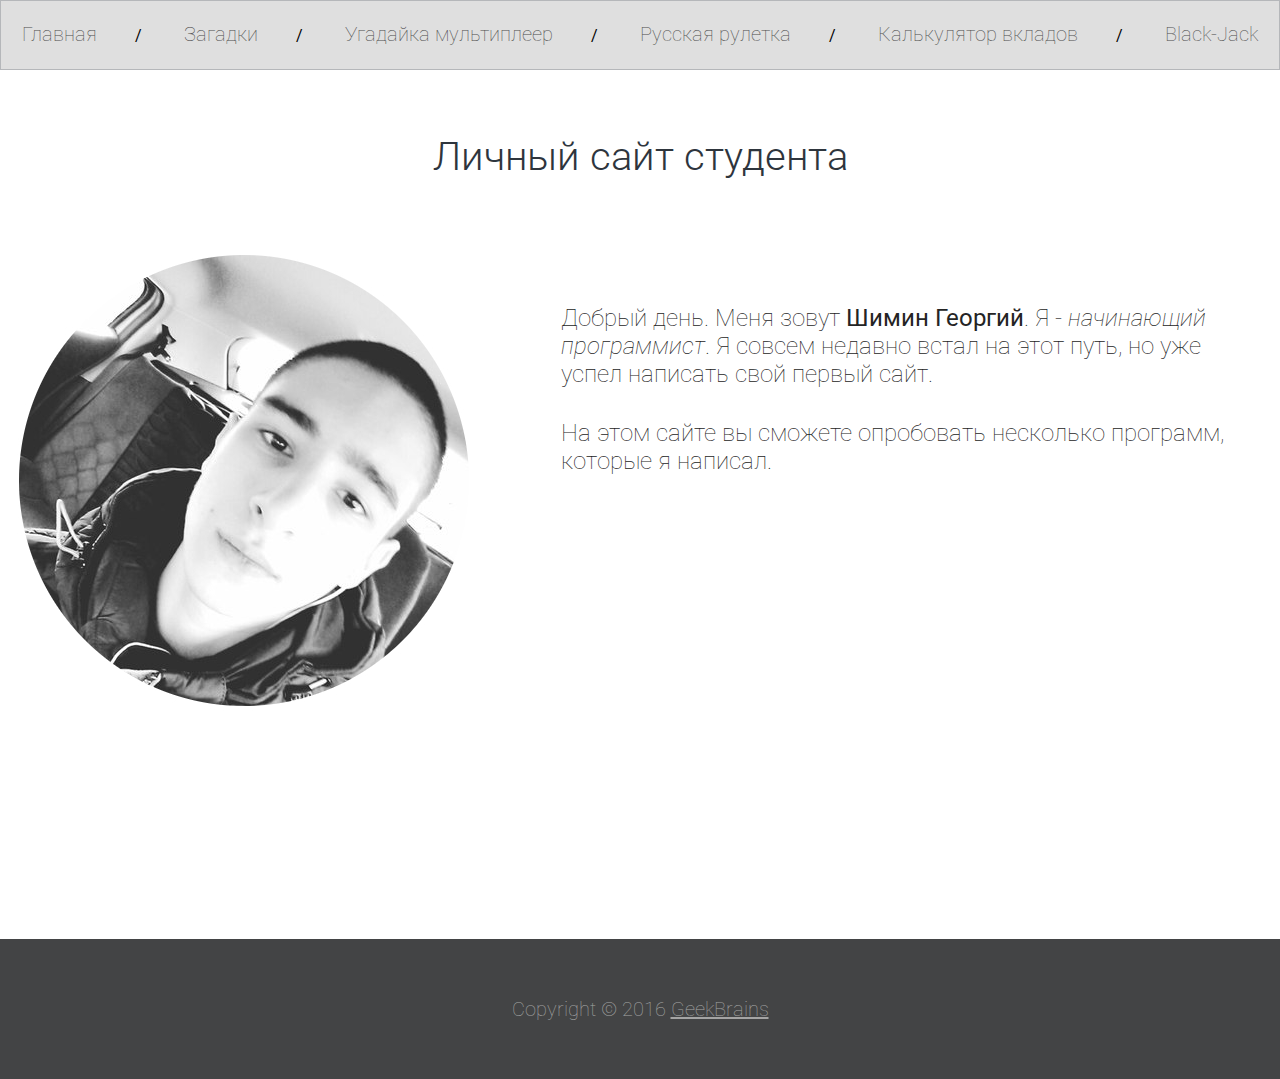
<file: index.html>
<!DOCTYPE html>
<html>
<head>
	<meta charset='utf-8'>
	<title>Личный сайт студента GeekBrains</title>
	<link rel="stylesheet" href="style.css">
</head>
<body>
	<div id="header">
		<a href="index.html">Главная</a><span>/</span>
		<a href="puzzle.html">Загадки</a><span>/</span>
		<a href="guess-2.html">Угадайка мультиплеер</a><span>/</span>
		<a href="russian roulette.html">Русская рулетка</a><span>/</span>
		<a href="bank.html">Калькулятор вкладов</a><span>/</span>
		<a href="Black-Jack.html">Black-Jack</a>
	</div>
<div id="content">
	<h1>Личный сайт студента</h1>
    <div id="center">
		<img src="img/photo.jpg"></img>

		<div id="box_text">
			<p>Добрый день. Меня зовут <b>Шимин Георгий</b>.
			Я - <i>начинающий программист</i>. Я совсем недавно встал на этот путь,
		                но уже успел написать свой первый сайт.</p>
		    <p>На этом сайте вы сможете опробовать несколько программ, которые я написал.</p>        
			
	<br></br>

        </div>
    </div>
</div>

<div id="footer">
	Copyright © 2016 <a href="https://geekbrains.ru/"> GeekBrains </a>
</div>

</body>
</html>
</file>
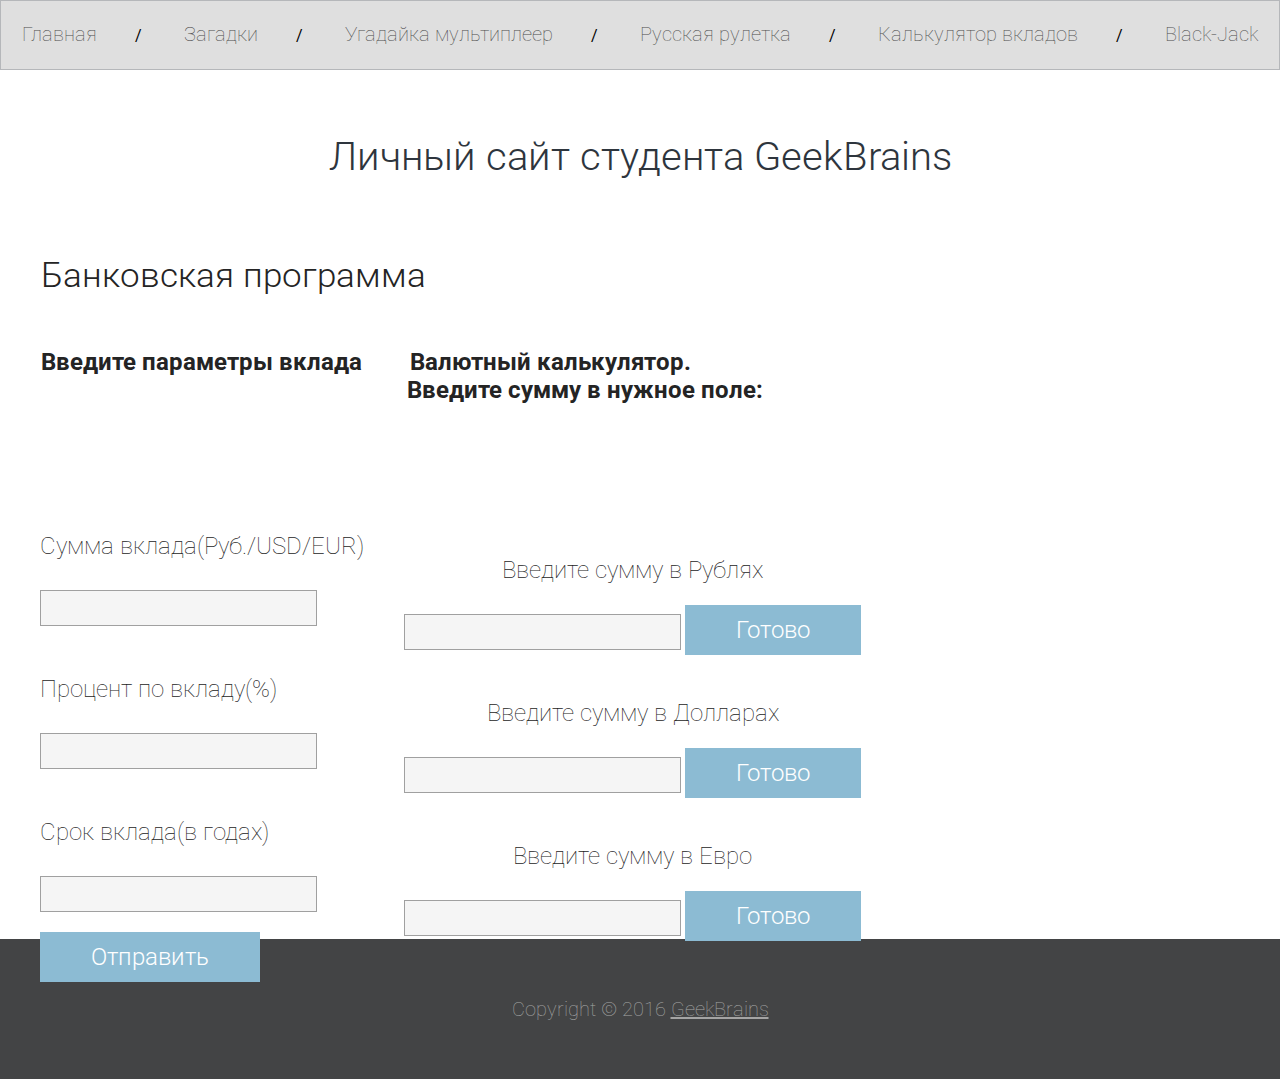
<file: bank.html>
<!DOCTYPE html>
<html>
<head>
	<meta charset='utf-8'>
	<title>Личный сайт студента GeekBrains</title>
	<link rel="stylesheet" href="style.css">

	<script type="text/javascript">
		function AskQuestion()
		{
			var a=parseInt(document.getElementById("contribution").value);
			var b=parseInt(document.getElementById("percent").value);
			var c=parseInt(document.getElementById("period").value);
			for(year=1;year<=c;year++){
				a=a+a*b/100;
				alert("Сумма в клада на "+year+"-й год равна:"+Math.floor(a));
			}
		}
		function RU() 
		{
			var m=document.getElementById("rub").value;
			
			var l = m * 0.01552
	
			var v = m * 0.01
				
			alert(l.toFixed(2) + " дол.");
			alert(v.toFixed(2) + " евро");
		}
		
		function USD() 
		{
			var m=document.getElementById("dol").value;
			
			var l = m * 64.27
	
			var v = m * 0.90
				
			alert(l.toFixed(2) + " руб.");
			alert(v.toFixed(2) + " евро");
		}
		
		function EUR() 
		{
			var m=document.getElementById("evr").value;
			
			var l = m * 71.63
	
			var v = m * 1.11
				
			alert(l.toFixed(2) + " руб.");
			alert(v.toFixed(2) + " дол.");
		}
	</script>
</head>
<body>
	<div id="header">
		<a href="index.html">Главная</a><span>/</span>
		<a href="puzzle.html">Загадки</a><span>/</span>
		<a href="guess-2.html">Угадайка мультиплеер</a><span>/</span>
		<a href="russian roulette.html">Русская рулетка</a><span>/</span>
		<a href="bank.html">Калькулятор вкладов</a><span>/</span>
		<a href="Black-Jack.html">Black-Jack</a>
	</div>
<div id="content">
	<h1>Личный сайт студента GeekBrains</h1>
    <div id="center">	
		<h3>Банковская программа</h3>
		<h5>Введите параметры вклада &nbsp&nbsp&nbsp&nbsp&nbsp&nbsp Валютный калькулятор.<br>&nbsp&nbsp&nbsp&nbsp&nbsp&nbsp&nbsp&nbsp&nbsp&nbsp&nbsp&nbsp&nbsp&nbsp&nbsp&nbsp&nbsp&nbsp&nbsp&nbsp&nbsp&nbsp&nbsp&nbsp&nbsp&nbsp&nbsp&nbsp&nbsp&nbsp&nbsp&nbsp&nbsp&nbsp&nbsp&nbsp&nbsp&nbsp&nbsp&nbsp&nbsp&nbsp&nbsp&nbsp&nbsp&nbsp&nbsp&nbsp&nbsp&nbsp&nbsp&nbsp&nbsp&nbsp&nbsp&nbsp&nbsp&nbsp&nbsp&nbsp&nbspВведите сумму в нужное поле:</h5>
		<table border="0">			
	    	<tr>
		    	<td>
		    		<div id="box">
				    	<p>Сумма вклада(Руб./USD/EUR)</p>
				    	<input type="text" id="contribution">
			            <p>Процент по вкладу(%)</p>
			            <input type="text" id="percent">
			            <p>Срок вклада(в годах)</p>
				    	<input type="text" id="period">
			            <br><br/>
			            <a href="#" onclick="AskQuestion();">Отправить</a>
			        </div>
	            </td>
				
				<td>
			    	<div id="box" align="center">
			    		<p>Введите сумму в Рублях</p>
			    		<input type="text" id="rub">
			    		<a href="#" onclick="RU();">Готово</a>
			    		<p>Введите сумму в Долларах</p>
			    		<input type="text" id="dol">
			    		<a href="#" onclick="USD();">Готово</a>
			    		<p>Введите сумму в Евро</p>
			    		<input type="text" id="evr">
			    		<a href="#" onclick="EUR();">Готово</a>
			    	</div>
		    	</td>
	        </tr>
	    	</div>
	    </table>
	</div>
</div>

<div id="footer">
	Copyright © 2016 <a href="https://geekbrains.ru/"> GeekBrains </a>
</div>

</body>
</html>
</file>
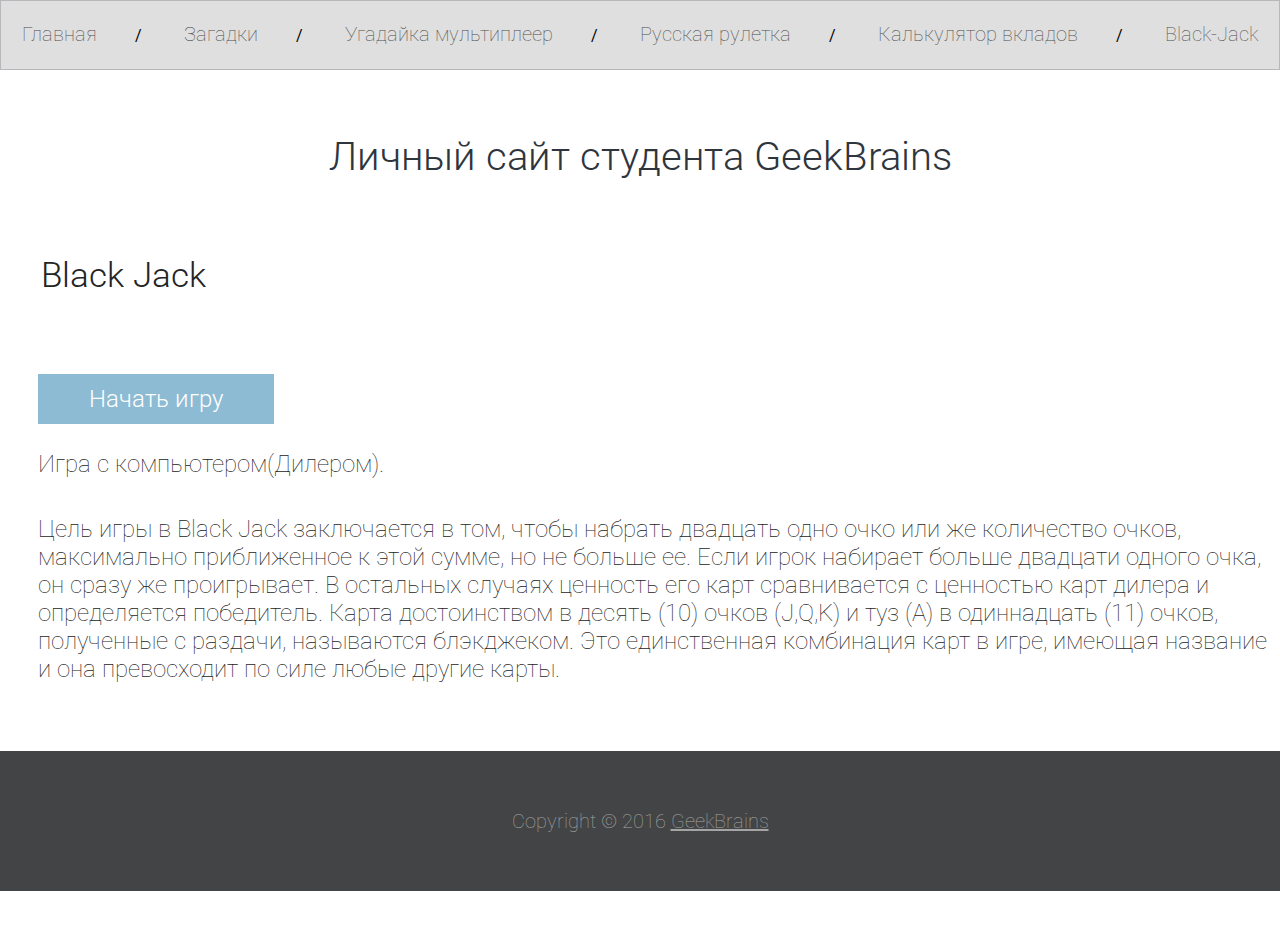
<file: Black-Jack.html>
<!DOCTYPE html>
<html>
<head>
	<meta charset='utf-8'>
	<title>Личный сайт студента GeekBrains</title>
	<link rel="stylesheet" href="style.css">
	<script type="text/javascript">
		
			function getRandomInt(min,max) {
					return Math.floor(Math.random()*(max-min+1))+min;	
				}



			function getCard() {
				var cards=["6","7","8","9","10","J","Q","K","A"]
				return cards[getRandomInt(0,cards.length-1)];
			}

			function getSum(hand) {
				var sum=0;

					for (var i=0;i<hand.length;i++) 
					{
						var card=hand[i];
						if (card != "A") {
							if(card == "J"||card=="Q"||card=="K") {
								sum = sum+10;
							}else {
								sum=sum + parseInt(card);
							}
						}
					}
					for (var i=0;i<hand.length;i++) {
						var card=hand[i];
						if (card == "A") {
							if(sum>10) {
								sum = sum+1;
							}else {
								sum=sum + 11;
							}
						}
					}

				return sum;
			}

			function getStatus() {
				return "Дилер: "+dealer.join(" ")+" Игрок: "+player.join(" ")+".";
			}

			function Play() {

				if (getSum(player)==21) {
					alert("Дьявольское везение!Black Jack на раздаче!");
				}else{

				var answer="";
				do{
					answer=prompt(getCard()+" Хотите еще карту?Если да-нажмите Enter ,иначе нажмите 'Отмена'.")
					if (answer=="") {
						player.push(getCard());

						sum=getSum(player);
						if (sum>21) {
							alert("Перебор. "+ getStatus());
							break;
						}else if (sum==21) {
							alert("Black Jack!!! "+getStatus());
							break;
						}
					}else{
						while(getSum(dealer)<17){
							dealer.push(getCard());
						}
						var sumDealer=getSum(dealer);
						var sumPlayer=getSum(player);

						if (sumDealer==21) {
							alert("у дилера Black Jack! "+getStatus());
						} else if (sumDealer>21) {
							alert("У дилера перебор! "+getStatus());
						} else if (sumDealer=sumPlayer) {
							alert("Ничья! "+getStatus());
						} else if (sumDealer<sumPlayer) {
							alert("Выигрыш! "+getStatus());
						} else  {
							alert("Проигрыш! "+getStatus());
						}
					}
				}while(answer=="");
				}	
			}

			var dealer = [getCard()];
			var player = [getCard(), getCard()];

	</script>
</head>
<body>
	<div id="header">
		<a href="index.html">Главная</a><span>/</span>
		<a href="puzzle.html">Загадки</a><span>/</span>
		<a href="guess-2.html">Угадайка мультиплеер</a><span>/</span>
		<a href="russian roulette.html">Русская рулетка</a><span>/</span>
		<a href="bank.html">Калькулятор вкладов</a><span>/</span>
		<a href="Black-Jack.html">Black-Jack</a>
	</div>
<div id="content">
	<h1>Личный сайт студента GeekBrains</h1>
    <div id="center">	
		<h3>Black Jack</h3>
			
	    <div id="box">
	    	<a href="#" onclick="Play();">Начать игру</a>
	    	<p>Игра с компьютером(Дилером).</p>

	    	<p>Цель игры в Black Jack заключается в том, чтобы набрать двадцать одно очко или же количество очков, максимально приближенное к этой сумме, но не больше ее. Если игрок набирает больше двадцати одного очка, он сразу же проигрывает. В остальных случаях ценность его карт сравнивается с ценностью карт дилера и определяется победитель. Карта достоинством в десять (10) очков (J,Q,K) и туз (A) в одиннадцать (11) очков, полученные с раздачи, называются блэкджеком. Это единственная комбинация карт в игре, имеющая название и она превосходит по силе любые другие карты.</p>

            <br><br/>
	    </div>
</div>

<div id="footer">
	Copyright © 2016 <a href="https://geekbrains.ru/"> GeekBrains </a>
</div>

</body>
</html>
</file>
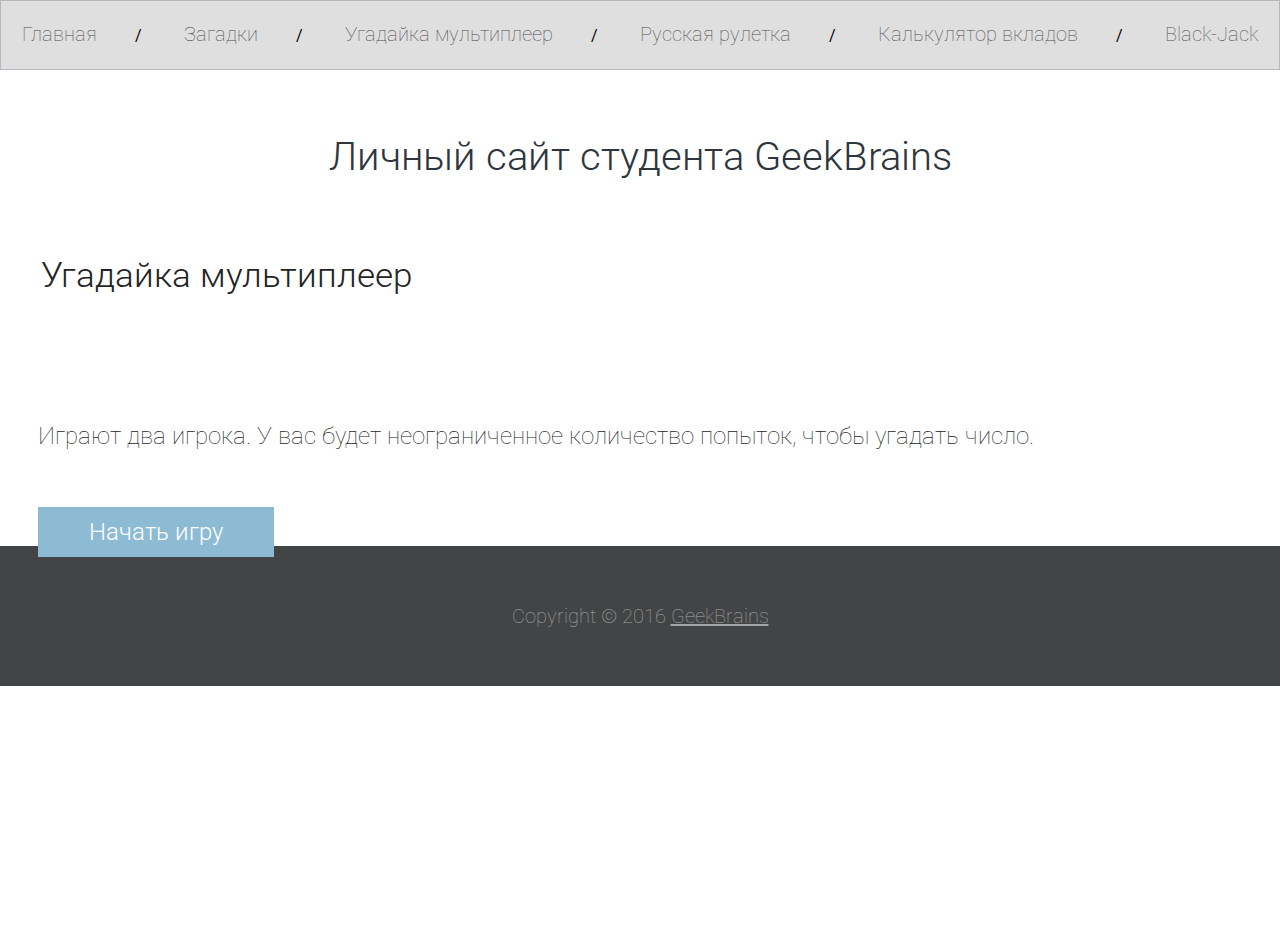
<file: guess-2.html>
<!DOCTYPE html>
<html>
<head>
	<meta charset='utf-8'>
	<title>Личный сайт студента GeekBrains</title>
	<link rel="stylesheet" href="style.css">
	<script type="text/javascript">
		
		function Play()
		{	
			var answer = parseInt(Math.random() * 100);
			var plyaerNum = 1;
			while(true){
				var userAnswer = prompt('Ходит игрок ' + plyaerNum + ' .Введите число от 0 до 100. Для выхода введите "exit"');
				if(userAnswer == 'exit')
					break;
				if(userAnswer > answer){
					alert('Ваше число слишком большое');
				} else if(userAnswer < answer){
					alert('Ваше число слишком маленькое');
				} else if(userAnswer == answer){
					alert('Вы угадали, поздравляю! Победил игрок номер ' + plyaerNum);
					break;
				}
				if(plyaerNum == 1)
					plyaerNum = 2;		
				else if(plyaerNum == 2)
					plyaerNum = 1;
			}
		}
	</script>
</head>
<body>
	<div id="header">
		<a href="index.html">Главная</a><span>/</span>
		<a href="puzzle.html">Загадки</a><span>/</span>
		<a href="guess-2.html">Угадайка мультиплеер</a><span>/</span>
		<a href="russian roulette.html">Русская рулетка</a><span>/</span>
		<a href="bank.html">Калькулятор вкладов</a><span>/</span>
		<a href="Black-Jack.html">Black-Jack</a>
	</div>
<div id="content">
	<h1>Личный сайт студента GeekBrains</h1>
    <div id="center">	
		<h3>Угадайка мультиплеер</h3>			
	    <div id="box">
	    	<p>Играют два игрока. У вас будет неограниченное количество попыток, чтобы угадать число.</p>
            <br><br/>
            <a href="#" onclick="Play();">Начать игру</a>
	    </div>
</div>

<div id="footer">
	Copyright © 2016 <a href="https://geekbrains.ru/"> GeekBrains </a>
</div>

</body>
</html>
</file>
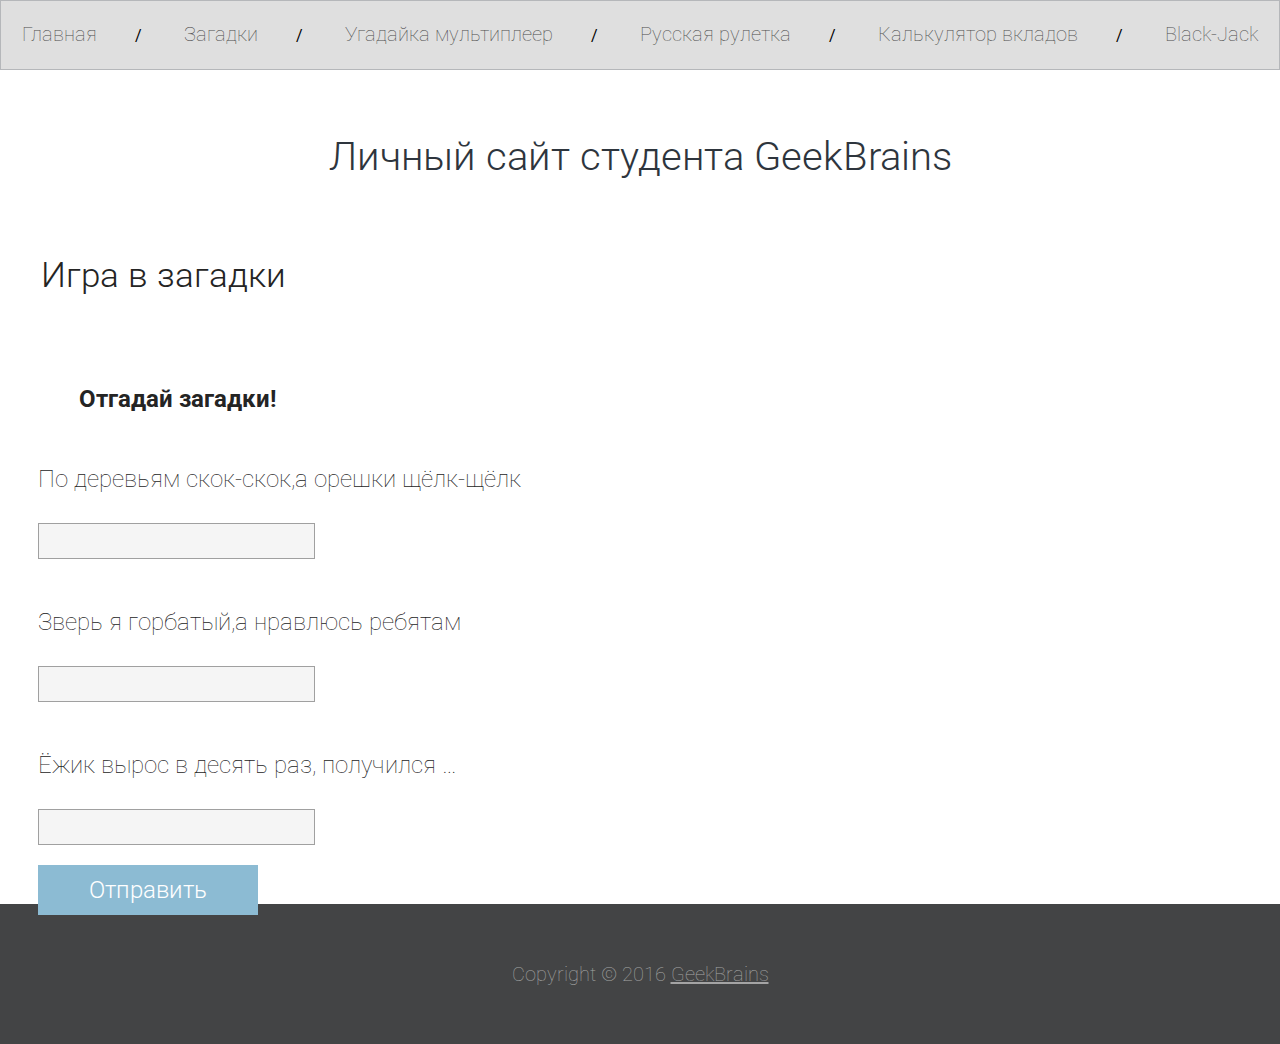
<file: puzzle.html>
<!DOCTYPE html>
<html>
<head>
	<meta charset='utf-8'>
	<title>Личный сайт студента GeekBrains</title>
	<link rel="stylesheet" href="style.css">
	<script type="text/javascript">
		var count = 0;
		function AskQuestion(question, answer)
		{
			var userAnswer = document.getElementById(question).value;
			if(userAnswer == answer)
				count++;
		}
		function AskQuestions()
		{
			AskQuestion("userAnswer1", "белка");
			AskQuestion("userAnswer2", "верблюд");
			AskQuestion("userAnswer3", "дикобраз");
			alert("Правильных ответов "+count+" из 3")
		}		
		/*function AskQuestions()
		{
			var count = 0;
			var userAnswer = document.getElementById("userAnswer1").value;
			if(userAnswer == "белка")
				count++;
			userAnswer = document.getElementById("userAnswer2").value;
			if(userAnswer == "верблюд")
				count++;
			userAnswer = document.getElementById("userAnswer3").value;
			if(userAnswer == "дикобраз")
				count++;		
			
			alert("Правильных ответов "+count+" из 3")
		}*/
	</script>
</head>
<body>
	<div id="header">
		<a href="index.html">Главная</a><span>/</span>
		<a href="puzzle.html">Загадки</a><span>/</span>
		<a href="guess-2.html">Угадайка мультиплеер</a><span>/</span>
		<a href="russian roulette.html">Русская рулетка</a><span>/</span>
		<a href="bank.html">Калькулятор вкладов</a><span>/</span>
		<a href="Black-Jack.html">Black-Jack</a>
	</div>
<div id="content">
	<h1>Личный сайт студента GeekBrains</h1>
    <div id="center">	
		<h3>Игра в загадки</h3>			
	    <div id="box">
	    	<h5>Отгадай загадки!</h5>
	    	<p>По деревьям скок-скок,а орешки щёлк-щёлк</p>
	    	<input type="text" id="userAnswer1">

            <p>Зверь я горбатый,а нравлюсь ребятам</p>
            <input type="text" id="userAnswer2">

            <p>Ёжик вырос в десять раз, получился …</p>
	    	<input type="text" id="userAnswer3">

            <br><br/>
            <a href="#" onclick="AskQuestions();">Отправить</a>
	    </div>
</div>

<div id="footer">
	Copyright © 2016 <a href="https://geekbrains.ru/"> GeekBrains </a>
</div>

</body>
</html>
</file>
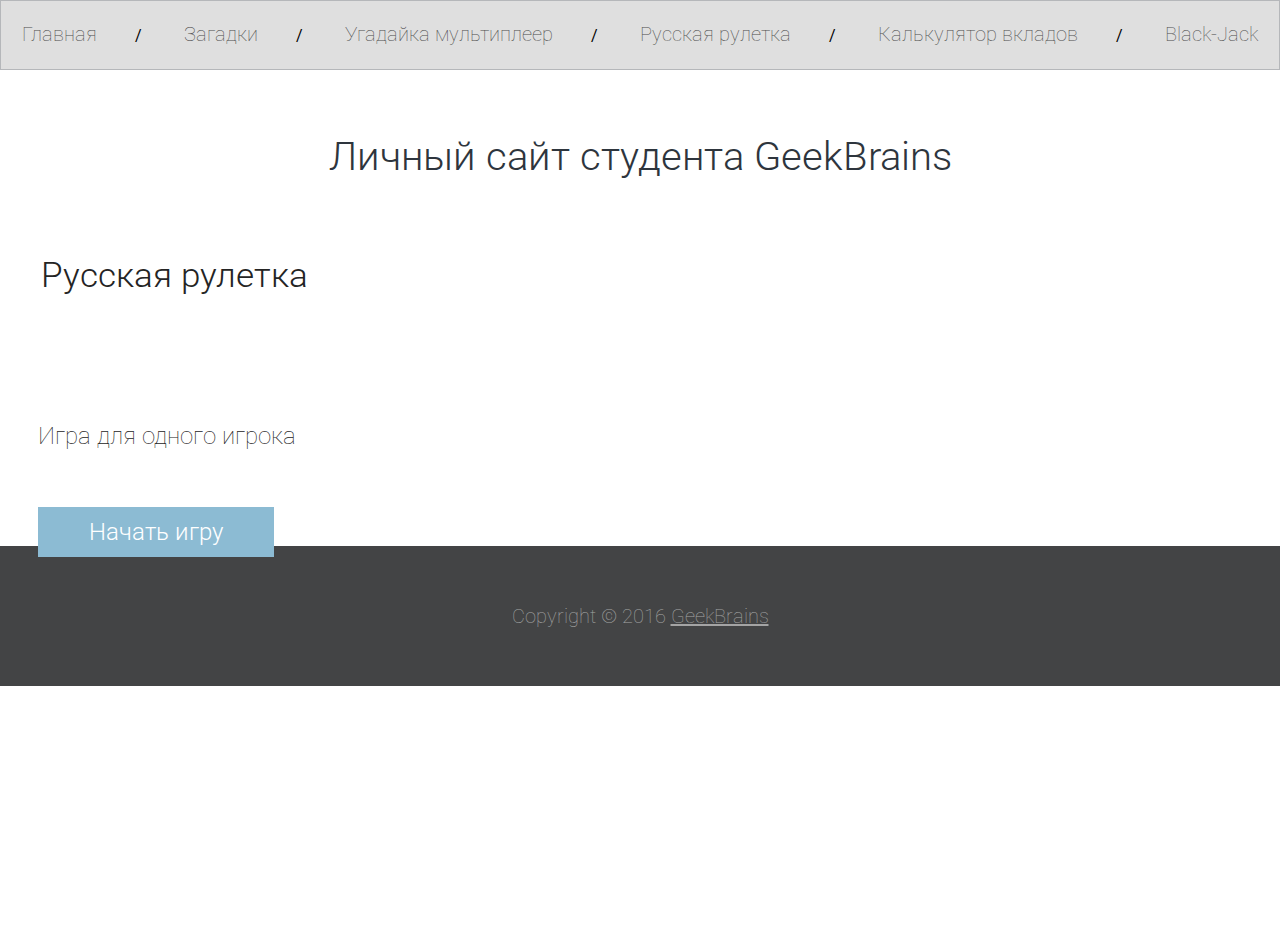
<file: russian roulette.html>
<!DOCTYPE html>
<html>
<head>
	<meta charset='utf-8'>
	<title>Личный сайт студента GeekBrains</title>
	<link rel="stylesheet" href="style.css">
	<script type="text/javascript">
		
		function Play()
		{
			var number=0;
			alert("Игра в русскую рулетку.Поехали!")
			do{
				if ((Math.random()*6)<1) {
					alert("Вам выпала роковая пуля...");
					break;
				}
				number++;
			}while(prompt("Вы прошли "+number+"-й раунд.Продолжить игру и спустить курок: нажмите 'Enter'.Для выхода нажмите 'Отмена'")=="");
			alert("Раундов пройдено:"+number);
		}
	</script>
</head>
<body>
	<div id="header">
		<a href="index.html">Главная</a><span>/</span>
		<a href="puzzle.html">Загадки</a><span>/</span>
		<a href="guess-2.html">Угадайка мультиплеер</a><span>/</span>
		<a href="russian roulette.html">Русская рулетка</a><span>/</span>
		<a href="bank.html">Калькулятор вкладов</a><span>/</span>
		<a href="Black-Jack.html">Black-Jack</a>
	</div>
<div id="content">
	<h1>Личный сайт студента GeekBrains</h1>
    <div id="center">	
		<h3>Русская рулетка</h3>			
	    <div id="box">
	    	<p>Игра для одного игрока</p>
            <br><br/>
            <a href="#" onclick="Play();">Начать игру</a>
	    </div>
</div>

<div id="footer">
	Copyright © 2016 <a href="https://geekbrains.ru/"> GeekBrains </a>
</div>

</body>
</html>
</file>
<file: style.css>
@import url(https://fonts.googleapis.com/css?family=Roboto:400,100,100italic,300,300italic,400italic,500,500italic,700,700italic,900,900italic);

* {
    margin: 0;
    padding: 0;
}

body {
    background-color: #ffffff;
    font-family: 'Roboto', sans-serif;
}

#header {
    border: 1px solid #b5b7ba;
    background-color: #dfdfdf;
    min-width: ;
    height: 50px;
    text-align: center;
    padding-top: 18px;
}

#header #selected {
    color: #000;
}

#center {
    width: ;
    margin: 0 auto;
}

#header a {
    color: #4d4d4d;
    font-size: 20px;
    font-weight: 100;
    text-align: left;
    text-decoration: none;
    height: 30px;
    line-height: 30px;
    display: inline-block;
}

#header span {
    padding: 0 38px;
}

#content {
    height: 806px;
    min-width: ;
    margin: 0 auto;
}

#content h1 {
    min-width: ;
    text-align: center;
    color: #2e353d;
    font-size: 40px;
    font-weight: 300;
    margin-top: 63px;
    margin-bottom: 75px;
}

#content h3 {
    color: #242424;
    font-size: 35px;
    font-weight: 300;
    text-align: left;
    margin-left: 41px;
    margin-bottom: 52px;
}

#content h5 {
    color:  #242424;
    font-size: 24px;
    text-align: left;
    margin-left: 41px;
    margin-bottom: 52px;
}

#content img {
    margin-left: 17px;
}

#content #box_text {
    width: 671px;
    background-color: #ffffff;
    float: right;
    padding: 49px 48px 51px 76px;
}

#content #box_text p {
    color: #242424;
    font-size: 24px;
    font-weight: 100;
    text-align: left;
    margin-bottom: 31px;
}

#content #box_text a  {
    color: #40678a;
    font-size: 24px;
    font-weight: 100;
    text-align: center;
    text-decoration: none;
    padding-right:30px;
}


#content .media {
    margin-right: 0;
}

#content #box {
    background-color: #ffffff;
    width: ;
    height: ;
    margin: 0 auto;
    padding-top: 37px;
    padding-left: 38px;
}

#content #box p {
    color: #242424;
    font-size: 24px;
    font-weight: 100;
    text-align: ;
    margin-top: 37px;
    margin-bottom: 30px;
}

#content #box input {
    border: 1px solid #a0a0a0;
    background-color: #f5f5f5;
    width: ;
    height: 34px;
    padding-left:10px;
    font-size:20px;
    font-weight: 100;
    margin-bottom: 12px;
}

#content #box a {
    display: ;
    float: ;
    background-color:  #8cbbd3;
    color:  #ffffff;
    font-size: 24px;
    font-weight: 300;
    text-align: ;
    text-decoration: none;
    margin-top: 30px;
    padding:11px 51px;
}

#content #box a:hover {
    background-color: #5ba1d3;
}

#footer {
    background-color: #434445;
    min-width: ;
    height: 140px;
    margin: 0 auto;
    text-align: center;
    color: #a4a4a4;
    font-size: 20px;
    font-weight: 100;
    line-height: 140px;
}

#footer a {
    color: inherit;
}
</file>
